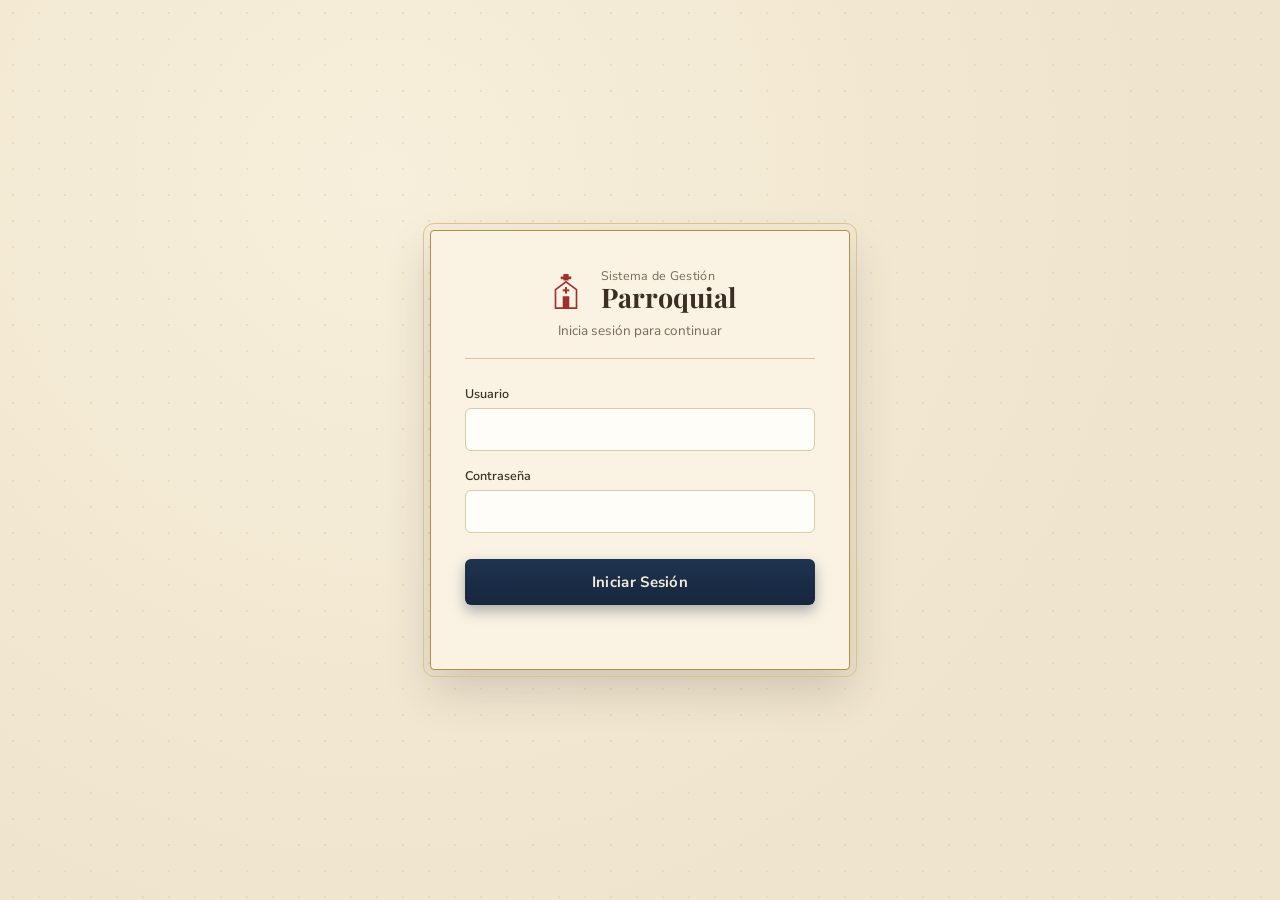
<file: index.html>
<!DOCTYPE html>
<html lang="es">
<head>
  <meta charset="UTF-8">
  <meta name="viewport" content="width=device-width, initial-scale=1.0">
  <title>Sistema de Gestión Parroquial</title>
  <link rel="preconnect" href="https://fonts.googleapis.com">
  <link rel="preconnect" href="https://fonts.gstatic.com" crossorigin>
  <link href="https://fonts.googleapis.com/css2?family=Playfair+Display:wght@600;700&family=Nunito+Sans:wght@400;600;700&display=swap" rel="stylesheet">
  <link rel="stylesheet" href="css/style.css">
</head>
<body class="fondo-login">
  <div class="patron-fondo"></div>

  <div class="login-container">
    <div class="login-box">
      <div class="login-marco">

        <div class="login-encabezado">
          <div class="icono-iglesia">
            <svg viewBox="0 0 64 64" xmlns="http://www.w3.org/2000/svg">
              <rect x="28" y="6" width="8" height="10" fill="currentColor"/>
              <rect x="24" y="10" width="16" height="4" fill="currentColor"/>
              <path d="M16 58 L16 30 L32 18 L48 30 L48 58 Z" fill="none" stroke="currentColor" stroke-width="2.5"/>
              <rect x="27" y="40" width="10" height="18" fill="currentColor"/>
              <rect x="30.5" y="26" width="3" height="10" fill="currentColor"/>
              <rect x="27" y="29.5" width="10" height="3" fill="currentColor"/>
            </svg>
          </div>
          <div class="titulo-texto">
            <span class="titulo-chico">Sistema de Gestión</span>
            <h1>Parroquial</h1>
          </div>
        </div>

        <p class="subtitulo">Inicia sesión para continuar</p>

        <form id="formLogin">
          <label for="usuario">Usuario</label>
          <input type="text" id="usuario" name="usuario" required autocomplete="username">

          <label for="password">Contraseña</label>
          <input type="password" id="password" name="password" required autocomplete="current-password">

          <button type="submit">Iniciar Sesión</button>

          <p id="mensajeError" class="mensaje-error"></p>
        </form>

      </div>
    </div>
  </div>

  <script src="js/config.js"></script>
  <script src="js/auth.js"></script>
</body>
</html>
</file>
<file: css/style.css>
* {
  margin: 0;
  padding: 0;
  box-sizing: border-box;
  font-family: 'Nunito Sans', 'Segoe UI', Arial, sans-serif;
}

:root {
  --crema-fondo: #efe4cd;
  --crema-tarjeta: #faf3e4;
  --dorado: #b08d3f;
  --dorado-suave: #d8c493;
  --marino: #1f3350;
  --marino-oscuro: #16263d;
  --texto-oscuro: #3a2f22;
  --texto-suave: #7a6a52;
  --error: #a12f2f;
}

body.fondo-login {
  min-height: 100vh;
  background: radial-gradient(circle at 30% 20%, #f7efdb, var(--crema-fondo) 70%);
  display: flex;
  align-items: center;
  justify-content: center;
  position: relative;
  overflow-x: hidden;
}

.patron-fondo {
  position: absolute;
  inset: 0;
  opacity: 0.35;
  background-image:
    radial-gradient(var(--dorado-suave) 1px, transparent 1px);
  background-size: 26px 26px;
  pointer-events: none;
}

.login-container {
  position: relative;
  z-index: 1;
  width: 100%;
  padding: 20px;
}

.login-box {
  max-width: 420px;
  margin: 0 auto;
}

.login-marco {
  background: var(--crema-tarjeta);
  border: 1.5px solid var(--dorado);
  outline: 1px solid var(--dorado-suave);
  outline-offset: 6px;
  border-radius: 4px;
  padding: 38px 34px 32px;
  box-shadow: 0 20px 45px rgba(58, 47, 34, 0.18);
}

.login-encabezado {
  display: flex;
  align-items: center;
  gap: 14px;
  justify-content: center;
  margin-bottom: 6px;
}

.icono-iglesia {
  width: 42px;
  height: 42px;
  color: var(--error);
  flex-shrink: 0;
}

.icono-iglesia svg {
  width: 100%;
  height: 100%;
}

.titulo-texto {
  text-align: left;
  line-height: 1.1;
}

.titulo-chico {
  display: block;
  font-size: 12.5px;
  color: var(--texto-suave);
  letter-spacing: 0.3px;
}

.titulo-texto h1 {
  font-family: 'Playfair Display', serif;
  font-size: 27px;
  color: var(--texto-oscuro);
  font-weight: 700;
}

.subtitulo {
  text-align: center;
  color: var(--texto-suave);
  font-size: 13.5px;
  margin-top: 8px;
  margin-bottom: 26px;
  padding-bottom: 18px;
  border-bottom: 1px solid var(--dorado-suave);
}

label {
  display: block;
  font-size: 12.5px;
  font-weight: 600;
  color: var(--texto-oscuro);
  margin-bottom: 6px;
  margin-top: 16px;
}

input {
  width: 100%;
  padding: 11px 13px;
  border: 1px solid #d8cba9;
  background: #fffdf8;
  border-radius: 6px;
  font-size: 14px;
  color: var(--texto-oscuro);
  transition: border-color 0.15s ease;
}

input:focus {
  outline: none;
  border-color: var(--dorado);
  box-shadow: 0 0 0 3px rgba(176, 141, 63, 0.15);
}

.login-marco button[type="submit"] {
  width: 100%;
  margin-top: 26px;
  padding: 13px;
  background: linear-gradient(180deg, var(--marino), var(--marino-oscuro));
  color: #f4ead9;
  border: none;
  border-radius: 6px;
  font-size: 15px;
  font-weight: 700;
  letter-spacing: 0.3px;
  cursor: pointer;
  box-shadow: 0 6px 14px rgba(22, 38, 61, 0.35);
  transition: transform 0.1s ease, box-shadow 0.15s ease;
}

.login-marco button[type="submit"]:hover {
  transform: translateY(-1px);
  box-shadow: 0 8px 18px rgba(22, 38, 61, 0.4);
}

.login-marco button[type="submit"]:active {
  transform: translateY(0);
}

.mensaje-error {
  margin-top: 14px;
  color: var(--error);
  font-size: 13px;
  text-align: center;
  min-height: 18px;
}

/* ---- Responsivo para celulares ---- */
@media (max-width: 480px) {
  .login-marco {
    padding: 30px 22px 26px;
  }

  .login-marco {
    outline-offset: 4px;
  }

  .titulo-texto h1 {
    font-size: 23px;
  }

  .icono-iglesia {
    width: 36px;
    height: 36px;
  }
}
</file>
<file: css/dashboard.css>
/* ===== Layout general (sidebar + contenido) ===== */

body.pagina-interna {
  background: var(--crema-fondo);
  min-height: 100vh;
}

.app-shell {
  display: flex;
  min-height: 100vh;
}

/* ===== Sidebar ===== */

.sidebar {
  width: 235px;
  flex-shrink: 0;
  background: linear-gradient(180deg, var(--marino), var(--marino-oscuro));
  color: #e9ddc4;
  display: flex;
  flex-direction: column;
  padding: 22px 0;
  position: sticky;
  top: 0;
  height: 100vh;
  overflow-y: auto;
}

.sidebar-logo {
  display: flex;
  align-items: center;
  gap: 10px;
  padding: 0 20px 20px;
  margin-bottom: 12px;
  border-bottom: 1px solid rgba(216, 196, 147, 0.25);
}

.sidebar-logo svg {
  width: 30px;
  height: 30px;
  color: #d8c493;
  flex-shrink: 0;
}

.sidebar-logo-texto {
  display: flex;
  flex-direction: column;
  line-height: 1.25;
}

.sidebar-logo-texto span {
  font-size: 10.5px;
  color: #b9ac8c;
}

.sidebar-logo-texto strong {
  font-family: 'Playfair Display', serif;
  font-size: 17px;
  color: #f4ead9;
}

.sidebar-nav {
  display: flex;
  flex-direction: column;
  gap: 2px;
  padding: 0 12px;
}

.nav-item {
  display: flex;
  align-items: center;
  gap: 11px;
  padding: 10px 12px;
  border-radius: 7px;
  color: #cfc3a5;
  text-decoration: none;
  font-size: 13.5px;
  font-weight: 600;
  transition: background 0.15s ease, color 0.15s ease;
}

.nav-item svg {
  width: 18px;
  height: 18px;
  flex-shrink: 0;
  fill: none;
  stroke: currentColor;
  stroke-width: 1.8;
  stroke-linecap: round;
  stroke-linejoin: round;
}

.nav-item:hover {
  background: rgba(216, 196, 147, 0.12);
  color: #f4ead9;
}

.nav-activo {
  background: var(--dorado);
  color: var(--marino-oscuro) !important;
}

.nav-grupo {
  margin-top: 18px;
  padding-top: 14px;
  border-top: 1px solid rgba(216, 196, 147, 0.25);
}

.nav-grupo-titulo {
  display: block;
  font-size: 10.5px;
  text-transform: uppercase;
  letter-spacing: 0.6px;
  color: #94886c;
  padding: 0 12px 8px;
}

.nav-item-sub {
  font-size: 13px;
  font-weight: 500;
}

/* ===== Area principal ===== */

.app-main {
  flex: 1;
  min-width: 0;
  display: flex;
  flex-direction: column;
}

.app-topbar {
  background: var(--crema-tarjeta);
  border-bottom: 1px solid var(--dorado-suave);
  padding: 16px 30px;
  display: flex;
  align-items: center;
  justify-content: space-between;
  box-shadow: 0 2px 8px rgba(58, 47, 34, 0.05);
}

.app-topbar h1 {
  font-family: 'Playfair Display', serif;
  font-size: 21px;
  color: var(--texto-oscuro);
}

.topbar-usuario {
  display: flex;
  align-items: center;
  gap: 16px;
  font-size: 13px;
  color: var(--texto-suave);
}

.topbar-usuario button {
  background: var(--error);
  color: white;
  border: none;
  padding: 8px 16px;
  border-radius: 6px;
  cursor: pointer;
  font-size: 12.5px;
  font-weight: 600;
}

.topbar-usuario button:hover {
  background: #8a2828;
}

.app-contenido {
  flex: 1;
  padding: 26px 30px 40px;
  max-width: 1200px;
  width: 100%;
}

/* ===== Tarjetas de resumen ===== */

.tarjetas-resumen {
  display: grid;
  grid-template-columns: repeat(auto-fit, minmax(190px, 1fr));
  gap: 18px;
  margin-bottom: 26px;
}

.tarjeta-numero {
  background: var(--crema-tarjeta);
  border: 1px solid var(--dorado-suave);
  border-radius: 10px;
  padding: 18px 20px;
  display: flex;
  align-items: center;
  gap: 14px;
  box-shadow: 0 4px 12px rgba(58, 47, 34, 0.06);
}

.tarjeta-numero .icono-tarjeta {
  width: 46px;
  height: 46px;
  border-radius: 50%;
  display: flex;
  align-items: center;
  justify-content: center;
  flex-shrink: 0;
  color: white;
}

.tarjeta-numero .icono-tarjeta svg {
  width: 22px;
  height: 22px;
  fill: none;
  stroke: currentColor;
  stroke-width: 2;
}

.icono-personas { background: var(--dorado); }
.icono-bautizo { background: #b0542f; }
.icono-comunion { background: #8f6b3d; }
.icono-confirmacion { background: #3d6b8f; }

.tarjeta-numero .numero {
  font-family: 'Playfair Display', serif;
  font-size: 27px;
  font-weight: 700;
  color: var(--texto-oscuro);
  line-height: 1;
}

.tarjeta-numero .etiqueta {
  font-size: 12px;
  color: var(--texto-suave);
  margin-top: 4px;
}

/* ===== Paneles ===== */

.columnas-dashboard {
  display: grid;
  grid-template-columns: repeat(auto-fit, minmax(300px, 1fr));
  gap: 20px;
  margin-bottom: 20px;
}

.panel-dashboard {
  background: var(--crema-tarjeta);
  border: 1px solid var(--dorado-suave);
  border-radius: 10px;
  overflow: hidden;
  box-shadow: 0 4px 12px rgba(58, 47, 34, 0.06);
}

.panel-dashboard h2 {
  background: linear-gradient(180deg, var(--marino), var(--marino-oscuro));
  color: #f4ead9;
  font-size: 13.5px;
  font-weight: 700;
  padding: 12px 18px;
  border-bottom: 2px solid var(--dorado);
}

.panel-cuerpo {
  padding: 6px 18px 14px;
}

.item-dashboard {
  padding: 10px 0;
  border-bottom: 1px solid var(--dorado-suave);
  font-size: 13px;
}

.item-dashboard:last-child {
  border-bottom: none;
}

.item-dashboard .nombre-item,
.item-dashboard .link-nombre {
  color: var(--texto-oscuro);
  font-weight: 600;
  text-decoration: none;
}

.item-dashboard .link-nombre:hover {
  color: var(--dorado);
}

.item-dashboard .detalle-item {
  color: var(--texto-suave);
  font-size: 11.5px;
  margin-top: 2px;
}

.sin-datos {
  color: #a8987a;
  font-size: 13px;
  font-style: italic;
  padding: 8px 0;
}

/* ===== Responsivo ===== */

.btn-menu-movil {
  display: none;
  position: fixed;
  top: 14px;
  left: 14px;
  z-index: 60;
  width: 40px;
  height: 40px;
  border-radius: 8px;
  border: 1px solid var(--dorado-suave);
  background: var(--crema-tarjeta);
  color: var(--texto-oscuro);
  font-size: 19px;
  cursor: pointer;
  box-shadow: 0 4px 10px rgba(58,47,34,0.15);
}

@media (max-width: 860px) {
  .btn-menu-movil { display: block; }

  .sidebar {
    position: fixed;
    top: 0;
    left: 0;
    bottom: 0;
    width: 240px;
    transform: translateX(-105%);
    transition: transform 0.22s ease;
    z-index: 55;
    flex-direction: column;
    overflow-y: auto;
    box-shadow: 0 0 30px rgba(0,0,0,0.35);
  }

  .sidebar.sidebar-visible {
    transform: translateX(0);
  }

  .sidebar-logo {
    border-bottom: 1px solid rgba(216, 196, 147, 0.25);
    padding: 0 20px 20px;
    margin-bottom: 12px;
  }

  .sidebar-logo-texto { display: flex; }

  .sidebar-nav {
    flex-direction: column;
    padding: 0 12px;
  }

  .nav-grupo {
    margin-top: 18px;
    padding-top: 14px;
    border-top: 1px solid rgba(216, 196, 147, 0.25);
    border-left: none;
    padding-left: 0;
    display: block;
  }

  .nav-grupo-titulo { display: block; }

  .app-topbar {
    padding: 14px 18px 14px 62px;
    flex-wrap: wrap;
    gap: 10px;
  }

  .app-contenido {
    padding: 20px 18px 30px;
  }
}

@media (max-width: 480px) {
  .topbar-usuario span {
    display: none;
  }
}

.tipo-tab {
  background: var(--crema-tarjeta);
}
.tipo-tab.tipo-activo {
  background: linear-gradient(180deg, var(--marino), var(--marino-oscuro));
  color: #f4ead9;
  border-color: transparent;
}
</file>
<file: css/personas.css>
/* ===== Encabezados de modulo ===== */
.encabezado-modulo {
  display: flex;
  justify-content: flex-end;
  align-items: center;
  flex-wrap: wrap;
  gap: 10px;
  margin-bottom: 18px;
}

.encabezado-acciones {
  display: flex;
  gap: 10px;
  flex-wrap: wrap;
}

.btn-primario, .btn-secundario {
  height: 40px;
  padding: 0 18px;
  border-radius: 6px;
  cursor: pointer;
  font-size: 13.5px;
  font-weight: 700;
  text-decoration: none;
  display: inline-flex;
  align-items: center;
  justify-content: center;
  white-space: nowrap;
  box-sizing: border-box;
  line-height: 1;
}

.btn-primario {
  background: linear-gradient(180deg, var(--marino), var(--marino-oscuro));
  color: #f4ead9;
  border: none;
  box-shadow: 0 4px 10px rgba(22, 38, 61, 0.25);
  transition: transform 0.1s ease;
}
.btn-primario:hover { transform: translateY(-1px); }

.btn-secundario {
  background: var(--crema-tarjeta);
  color: var(--texto-oscuro);
  border: 1px solid var(--dorado-suave);
  font-weight: 600;
}
.btn-secundario:hover { border-color: var(--dorado); }

/* ===== Barra de busqueda ===== */
.barra-busqueda { margin-bottom: 16px; }
.barra-busqueda input {
  width: 100%;
  padding: 11px 14px;
  border: 1px solid var(--dorado-suave);
  border-radius: 7px;
  font-size: 14px;
  background: var(--crema-tarjeta);
  color: var(--texto-oscuro);
}
.barra-busqueda input:focus {
  outline: none;
  border-color: var(--dorado);
  box-shadow: 0 0 0 3px rgba(176,141,63,0.15);
}

/* ===== Tabla ===== */
.tabla-datos {
  width: 100%;
  border-collapse: collapse;
  background: var(--crema-tarjeta);
  border: 1px solid var(--dorado-suave);
  border-radius: 10px;
  overflow: hidden;
  box-shadow: 0 4px 12px rgba(58,47,34,0.06);
}
.tabla-datos th {
  background: linear-gradient(180deg, var(--marino), var(--marino-oscuro));
  color: #f4ead9;
  text-align: left;
  padding: 12px 15px;
  font-size: 12px;
  font-weight: 700;
  border-bottom: 2px solid var(--dorado);
}
.tabla-datos td {
  padding: 12px 15px;
  border-top: 1px solid var(--dorado-suave);
  font-size: 13.5px;
  color: var(--texto-oscuro);
}
.tabla-datos tr:hover td { background: rgba(216,196,147,0.14); }
.tabla-datos button {
  border: none;
  background: none;
  cursor: pointer;
  font-size: 12.5px;
  font-weight: 700;
  margin-right: 10px;
}
.btn-editar { color: #2f6f8f; }
.btn-editar:hover { text-decoration: underline; }
.btn-eliminar { color: var(--error); }
.btn-eliminar:hover { text-decoration: underline; }

.mensaje-vacio {
  text-align: center;
  color: var(--texto-suave);
  padding: 26px;
  font-style: italic;
  font-size: 13px;
}

.link-nombre {
  color: #2f6f8f;
  text-decoration: none;
  font-weight: 700;
}
.link-nombre:hover { color: var(--dorado); text-decoration: underline; }

/* ===== Modal ===== */
.modal-overlay {
  position: fixed;
  inset: 0;
  background: rgba(31,51,80,0.55);
  display: flex;
  align-items: center;
  justify-content: center;
  z-index: 100;
  padding: 16px;
}
.modal-caja {
  background: var(--crema-tarjeta);
  border: 1px solid var(--dorado);
  padding: 28px;
  border-radius: 10px;
  width: 100%;
  max-width: 600px;
  max-height: 90vh;
  overflow-y: auto;
  box-shadow: 0 20px 45px rgba(0,0,0,0.3);
}
.modal-caja h2 {
  font-family: 'Playfair Display', serif;
  margin-bottom: 16px;
  color: var(--texto-oscuro);
  padding-bottom: 12px;
  border-bottom: 1px solid var(--dorado-suave);
  font-size: 19px;
}

.fila-form {
  display: flex;
  gap: 15px;
  margin-bottom: 10px;
  flex-wrap: wrap;
}
.fila-form > div { flex: 1; min-width: 140px; }
.fila-form label {
  display: block;
  font-size: 12px;
  font-weight: 600;
  color: var(--texto-oscuro);
  margin-bottom: 4px;
}
.fila-form input, .fila-form select, .fila-form textarea,
#formUsuario input, #formUsuario select,
#formPassword input,
#formConfiguracion input,
#formLote input, #formLote select {
  width: 100%;
  padding: 9px 11px;
  border: 1px solid #d8cba9;
  background: #fffdf8;
  border-radius: 6px;
  font-size: 13px;
  color: var(--texto-oscuro);
}
.fila-form input:focus, .fila-form select:focus, .fila-form textarea:focus,
#formUsuario input:focus, #formUsuario select:focus,
#formPassword input:focus,
#formConfiguracion input:focus,
#formLote input:focus, #formLote select:focus {
  outline: none;
  border-color: var(--dorado);
  box-shadow: 0 0 0 3px rgba(176,141,63,0.15);
}

.modal-botones {
  display: flex;
  justify-content: flex-end;
  gap: 10px;
  margin-top: 20px;
}

.mensaje-error {
  margin-top: 10px;
  color: var(--error);
  font-size: 13px;
  text-align: left;
  min-height: 16px;
}

.mensaje-exito {
  margin-top: 10px;
  color: #3d6b3d;
  font-size: 13px;
  min-height: 16px;
}

label {
  display: block;
  font-size: 12px;
  font-weight: 600;
  color: var(--texto-oscuro);
  margin-bottom: 6px;
  margin-top: 14px;
}

/* ===== Paginacion ===== */
.paginacion {
  display: flex;
  align-items: center;
  justify-content: center;
  gap: 16px;
  margin-top: 18px;
}
.paginacion button {
  background: var(--crema-tarjeta);
  border: 1px solid var(--dorado-suave);
  color: var(--texto-oscuro);
  padding: 8px 16px;
  border-radius: 6px;
  cursor: pointer;
  font-size: 13px;
  font-weight: 600;
}
.paginacion button:hover:not(:disabled) { border-color: var(--dorado); }
.paginacion button:disabled { opacity: 0.4; cursor: not-allowed; }
.paginacion span { font-size: 13px; color: var(--texto-suave); }

/* ===== Responsivo ===== */
/* ===== Contenedor de scroll para tablas ===== */
.tabla-scroll {
  width: 100%;
  overflow-x: auto;
  -webkit-overflow-scrolling: touch;
  border-radius: 10px;
  box-shadow: 0 4px 12px rgba(58,47,34,0.06);
}

.tabla-scroll .tabla-datos {
  box-shadow: none;
  min-width: 600px;
}

@media (max-width: 600px) {
  .fila-form { flex-direction: column; }
  .fila-form > div { min-width: 100%; }

  .modal-overlay { padding: 12px; align-items: flex-start; padding-top: 30px; }
  .modal-caja {
    padding: 20px;
    width: 100%;
    max-width: 100%;
    box-sizing: border-box;
  }

  .tabla-datos { font-size: 12px; }
  .tabla-datos th, .tabla-datos td { padding: 9px 10px; white-space: nowrap; }

  .modal-botones {
    flex-direction: column-reverse;
    align-items: stretch;
  }
  .modal-botones .btn-primario,
  .modal-botones .btn-secundario {
    width: 100%;
  }

  .encabezado-modulo {
    flex-direction: column;
    align-items: stretch !important;
  }
  .encabezado-modulo .btn-primario,
  .encabezado-modulo .btn-secundario,
  .encabezado-modulo a.btn-secundario {
    width: 100%;
  }
}

.contador-personas {
  font-size: 13px;
  color: var(--texto-suave);
  font-weight: 600;
}
.encabezado-acciones { display: flex; gap: 10px; flex-wrap: wrap; }
</file>
<file: css/expediente.css>
.link-volver {
  display: inline-block;
  margin-bottom: 15px;
  color: #2f6f8f;
  text-decoration: none;
  font-size: 13px;
  font-weight: 600;
}
.link-volver:hover { color: var(--dorado); }

.tarjeta-persona {
  background: var(--crema-tarjeta);
  border: 1px solid var(--dorado-suave);
  padding: 22px;
  border-radius: 10px;
  box-shadow: 0 4px 12px rgba(58,47,34,0.06);
  margin-bottom: 22px;
}
.tarjeta-persona h2 {
  font-family: 'Playfair Display', serif;
  color: var(--texto-oscuro);
  margin-bottom: 12px;
  padding-bottom: 12px;
  border-bottom: 1px solid var(--dorado-suave);
  font-size: 19px;
}
.datos-persona-grid {
  display: grid;
  grid-template-columns: repeat(auto-fit, minmax(180px, 1fr));
  gap: 10px;
  font-size: 13px;
  color: var(--texto-suave);
}
.datos-persona-grid strong { color: var(--texto-oscuro); }

.lista-sacramentos { display: flex; flex-direction: column; gap: 12px; }

.tarjeta-sacramento {
  background: var(--crema-tarjeta);
  border: 1px solid var(--dorado-suave);
  padding: 16px 20px;
  border-radius: 10px;
  box-shadow: 0 4px 12px rgba(58,47,34,0.06);
  display: flex;
  justify-content: space-between;
  align-items: center;
  flex-wrap: wrap;
  gap: 10px;
}
.tarjeta-sacramento h3 { color: var(--texto-oscuro); font-size: 14.5px; margin-bottom: 5px; }
.tarjeta-sacramento p { font-size: 12px; color: var(--texto-suave); }

.badge-estado {
  display: inline-block;
  padding: 3px 10px;
  border-radius: 12px;
  font-size: 10.5px;
  font-weight: 700;
  margin-left: 8px;
}
.badge-pendiente { background: #f4e0c4; color: #8a5a12; }
.badge-programado { background: #d6e6ef; color: #2f6f8f; }
.badge-realizado { background: #dcecd8; color: #3d6b3d; }
.badge-boleta_entregada { background: #e6dcef; color: #5c3d8f; }

.subtitulo-seccion {
  margin-top: 15px;
  margin-bottom: 8px;
  font-size: 13.5px;
  font-weight: 700;
  color: var(--texto-oscuro);
}

.btn-boleta {
  border: none;
  background: #3d6b3d;
  color: white;
  padding: 6px 14px;
  border-radius: 6px;
  cursor: pointer;
  font-size: 12px;
  font-weight: 600;
  margin-right: 8px;
}
.btn-boleta:hover { background: #305530; }

.texto-aviso {
  font-size: 11px;
  color: var(--texto-suave);
  font-style: italic;
  margin-right: 8px;
}

@media (max-width: 600px) {
  .tarjeta-sacramento { flex-direction: column; align-items: flex-start; }
}

.titulo-seccion-exp {
  font-family: 'Playfair Display', serif;
  font-size: 19px;
  color: var(--texto-oscuro);
}

.encabezado-modulo {
  align-items: center;
  justify-content: space-between !important;
}

.tabla-datos .btn-boleta {
  background: #3d6b3d !important;
  color: #fff !important;
  border: none !important;
  padding: 5px 12px;
  border-radius: 5px;
  font-size: 12px;
  font-weight: 600;
  margin-right: 8px;
}
.tabla-datos .btn-boleta:hover {
  background: #305530 !important;
}
</file>
